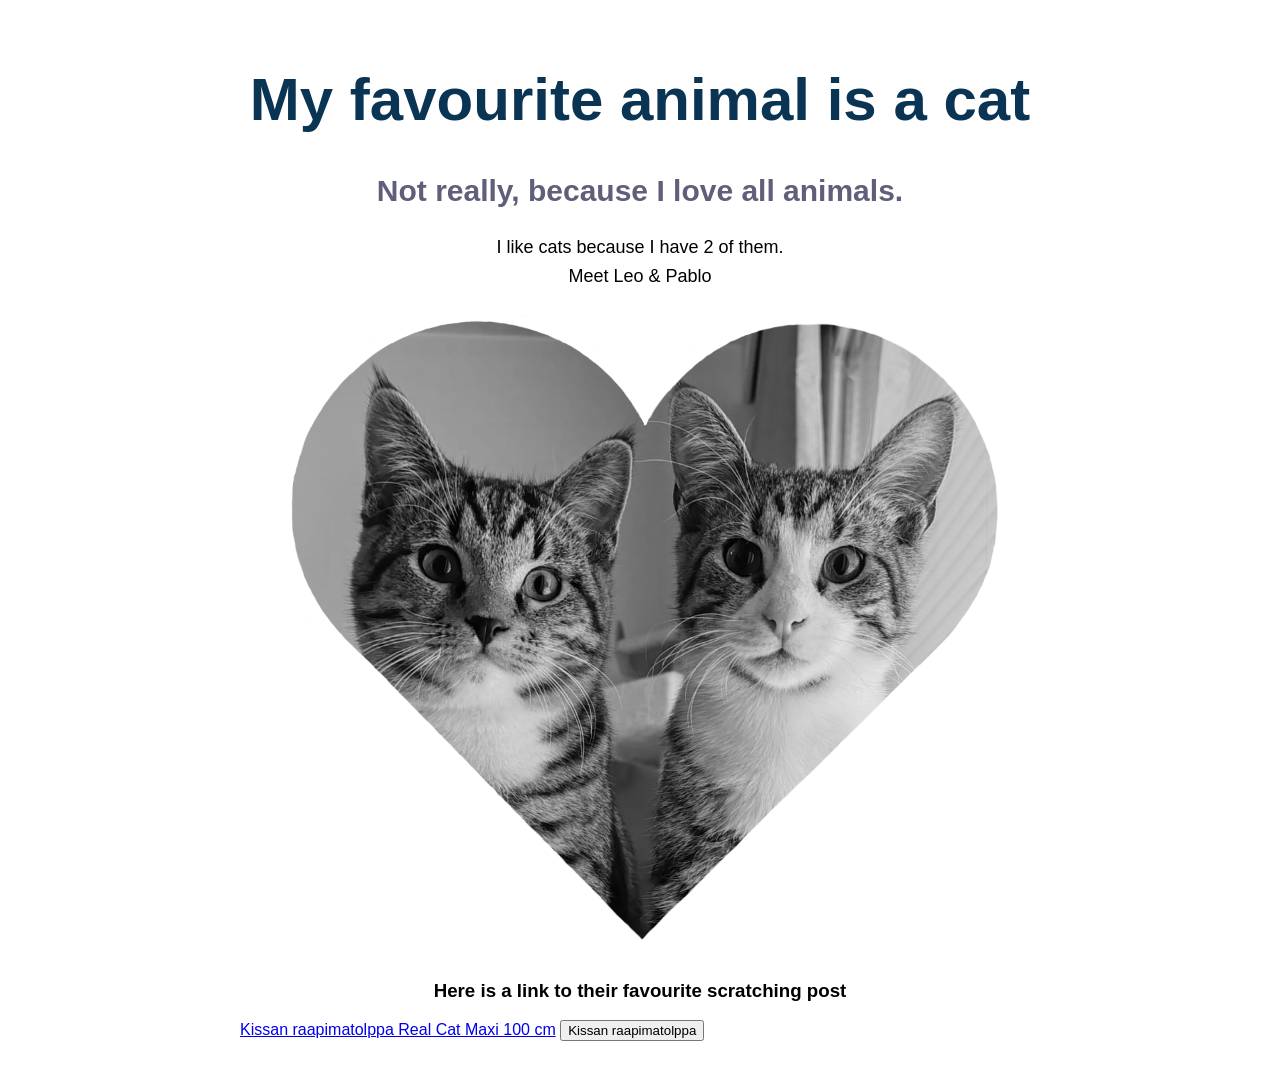
<file: Workshop1/index.html>
<!DOCTYPE html>
<html lang="en">
<head>
    <meta charset="UTF-8">
    <title>My favourite animal</title>
    <link rel="stylesheet" href="css/styles.css"></head>
</head>
<body>
    <h1 class="centertext">My favourite animal is a cat</h1>
    <h2 class="centertext">Not really, because I love all animals.</h2>
    <p class="centertext">I like cats because I have 2 of them. <br> Meet Leo & Pablo</p>
    <img src="img/veljeksetsydän.png" alt="Two tabby cats in a heart shape">
    <h3 class="centertext">Here is a link to their favourite scratching post</h3>
    <a href="https://www.tokmanni.fi/kissan-raapimatolppa-real-cat-maxi-100-cm-6419860989778">Kissan raapimatolppa Real Cat Maxi 100 cm</a>
    <button class="button">Kissan raapimatolppa</button>
</body>
</html>
</file>
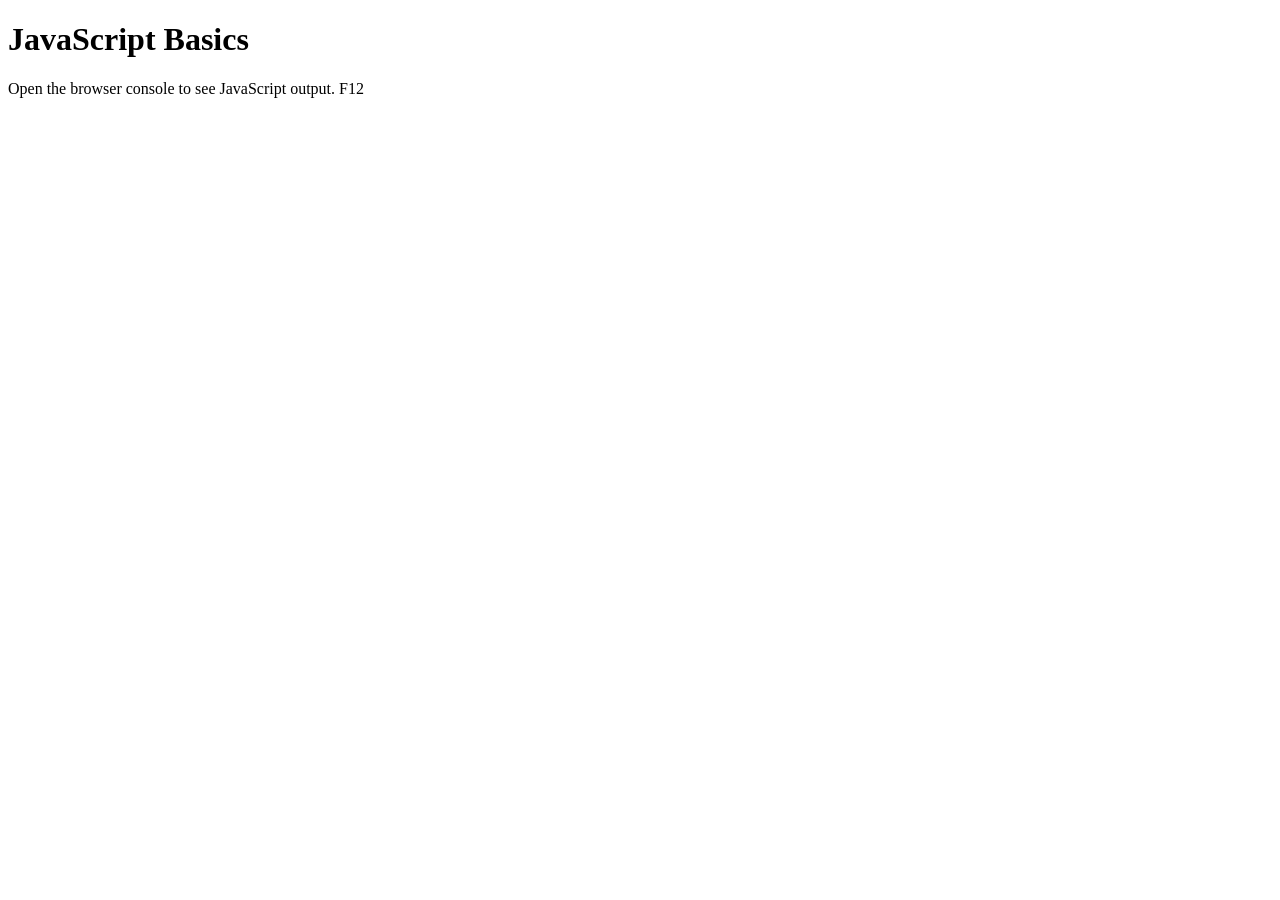
<file: Workshop2/index.html>
<!DOCTYPE html>
<html lang="en">
<head>
    <meta charset="UTF-8">
    <meta name="viewport" content="width=device-width, initial-scale=1.0">
    <title>JavaScript Basics</title>
</head>

<body>

    <h1>JavaScript Basics</h1>
    <p>Open the browser console to see JavaScript output. F12</p>

    <!--Link to JavaScript file-->
    <script src="js/script.js">
        
    </script>
    
</body>
</html>
</file>
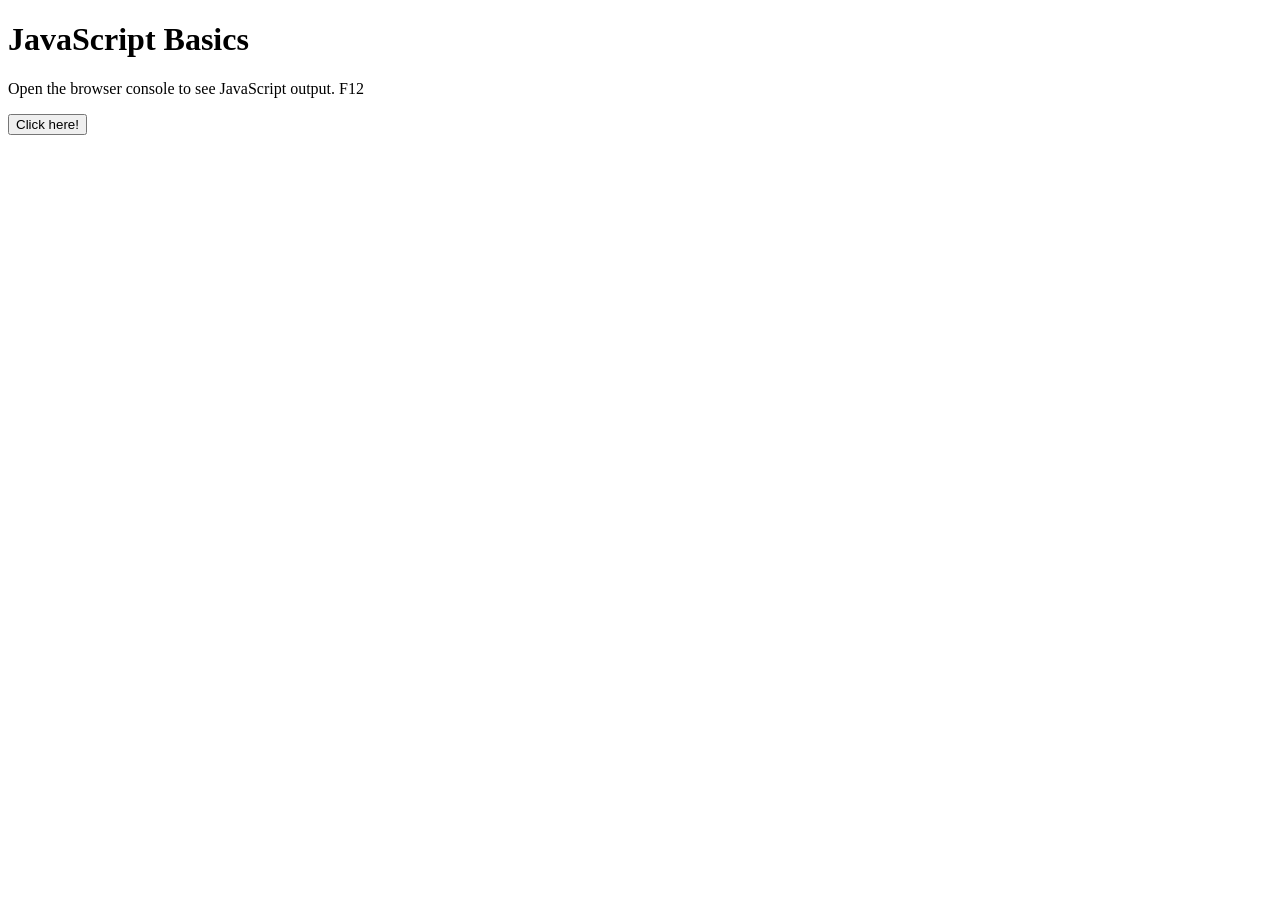
<file: WS02_JavaScript_basics_home/index.html>
<!DOCTYPE html>
<html lang="en">
<head>
    <meta charset="UTF-8">
    <meta name="viewport" content="width=device-width, initial-scale=1.0">
    <title>JavaScript Basics</title>
</head>

<body>

    <h1>JavaScript Basics</h1>
    <p>Open the browser console to see JavaScript output. F12</p>

    <button onclick="alert('JavaScript Works!')">Click here!</button>

    <script src="js/script.js">
        
    </script>
    
</body>
</html>
</file>
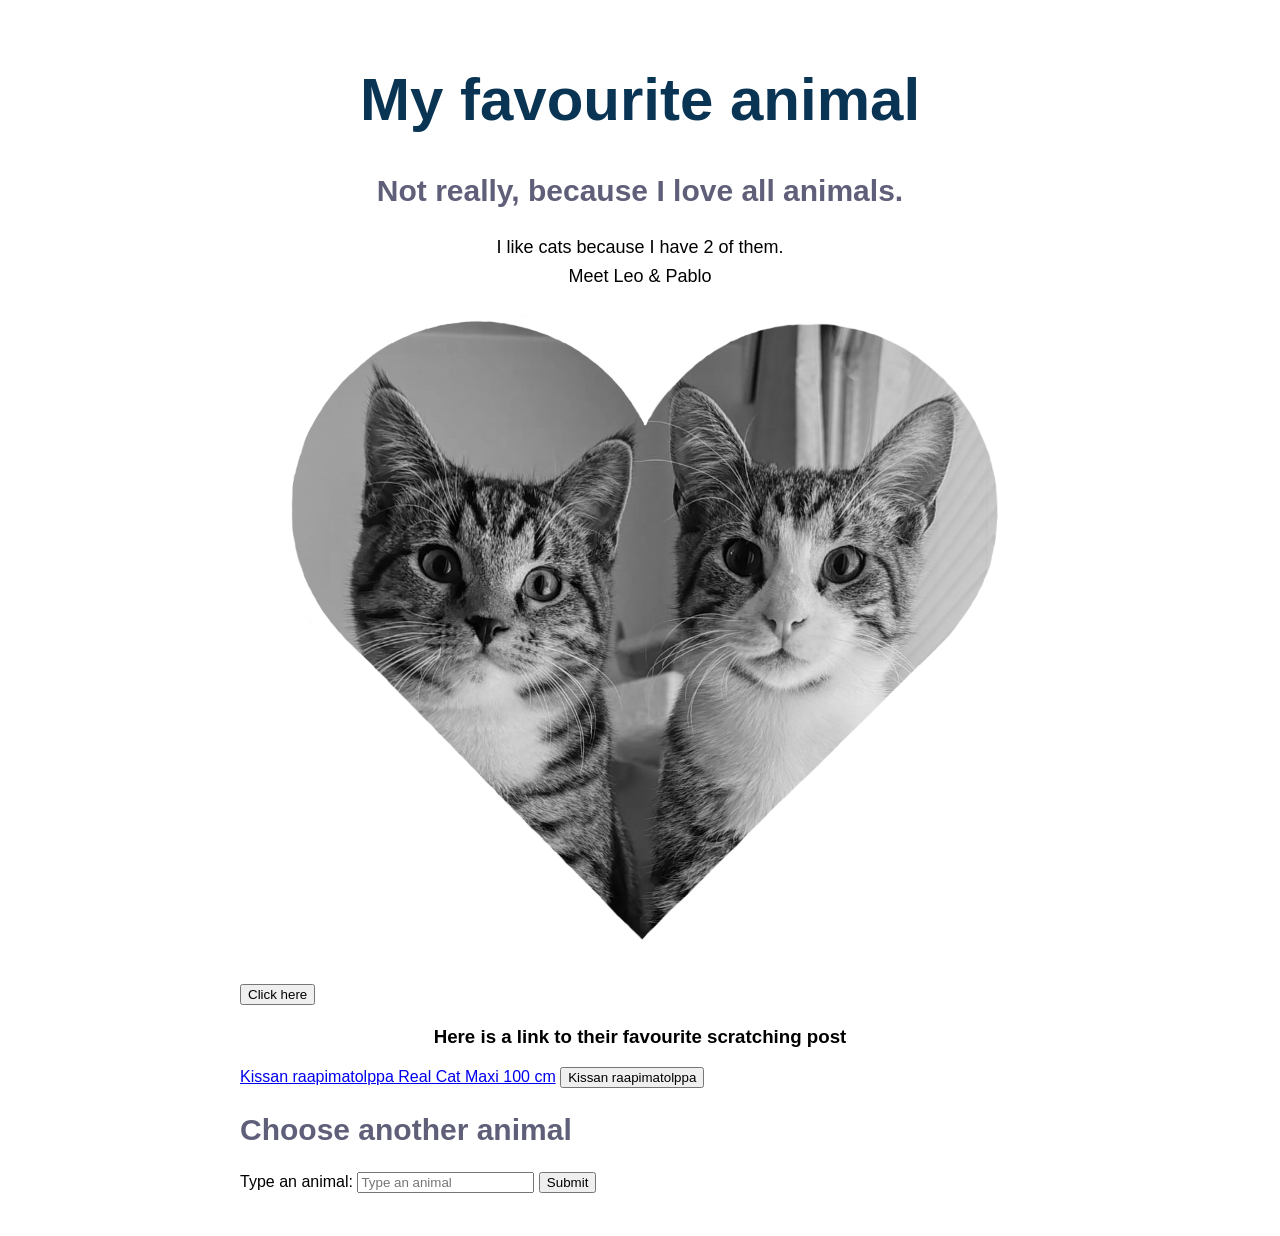
<file: WS03_JS_events_videolecture/index.html>
<!DOCTYPE html>
<html lang="en">
<head>
    <meta charset="UTF-8">
    <title>My favourite animal</title>

    <script src="animal.js" defer></script>
    <link rel="stylesheet" href="css/styles.css"></head>
</head>
<body>
    <h1 id="animalTitle" class="centertext">My favourite animal</h1>
    <h2 class="centertext">Not really, because I love all animals.</h2>
    <p class="centertext">I like cats because I have 2 of them. <br> Meet Leo & Pablo</p>
    <img src="img/veljeksetsydän.png" alt="Two tabby cats in a heart shape">
    <p><button id="animalButton">Click here</button></p>
    <h3 class="centertext">Here is a link to their favourite scratching post</h3>
    <a href="https://www.tokmanni.fi/kissan-raapimatolppa-real-cat-maxi-100-cm-6419860989778">Kissan raapimatolppa Real Cat Maxi 100 cm</a>
    <button class="button">Kissan raapimatolppa</button>

    <h2>Choose another animal</h2>

        <!--<input id="animalInput" type="text" placeholder="Type an animal">-->

        <form id="animalForm">
            <label for="animalInput">Type an animal: </label>
            <input id="animalInput" type="text" placeholder="Type an animal">
            <button type="submit">Submit</button>
        </form>




        <p id="animalOutput"></p>
</body>
</html>
</file>
<file: Workshop1/css/styles.css>
body {    
    font-family: Arial, sans-serif;    
    max-width: 800px;    
    margin: 0 auto;    
    padding: 25px;
}
h1 {    
    color: rgb(10, 52, 84);
    font-size: 60px;
}
h2 {
    color: rgb(95, 95, 122);
    font-size: 30px;
}
p {    
    font-size: 18px;    
    line-height: 1.6;
}
img {    
    max-width: 100%; 
    border: 8px ;
    padding: 5px;
    filter: grayscale(10);

}
.centertext {
    text-align: center;
}
</file>
<file: WS03_JS_events_videolecture/css/styles.css>
body {    
    font-family: Arial, sans-serif;    
    max-width: 800px;    
    margin: 0 auto;    
    padding: 25px;
}
h1 {    
    color: rgb(10, 52, 84);
    font-size: 60px;
}
h2 {
    color: rgb(95, 95, 122);
    font-size: 30px;
}
p {    
    font-size: 18px;    
    line-height: 1.6;
}
img {    
    max-width: 100%; 
    border: 8px ;
    padding: 5px;
    filter: grayscale(10);

}
.centertext {
    text-align: center;
}
</file>
